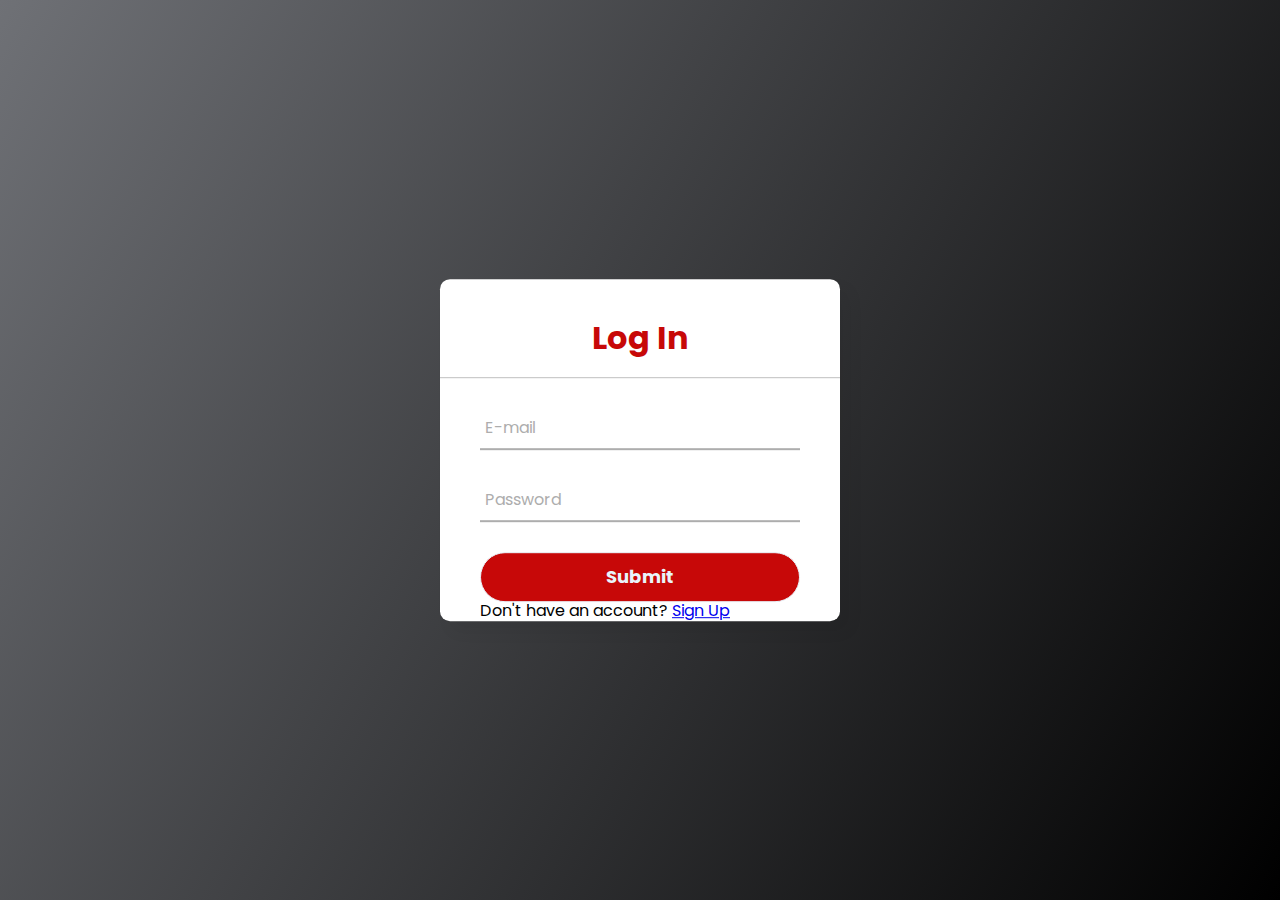
<file: login.html>
<!DOCTYPE html>
<html lang="en">

<head>
  <meta charset="UTF-8">
  <meta http-equiv="X-UA-Compatible" content="IE=edge">
  <meta name="viewport" content="width=device-width, initial-scale=1.0">
  <title>Login</title>
  <link rel="stylesheet" href="css/normalize.css">
  <link rel="stylesheet" href="css/all.min.css">
  <link rel="stylesheet" href="css/logn.css">
  <!-- Google Font -->
  <link rel="preconnect" href="https://fonts.googleapis.com">
  <link rel="preconnect" href="https://fonts.gstatic.com" crossorigin>
  <link href="https://fonts.googleapis.com/css2?family=Open+Sans:wght@400;700&display=swap" rel="stylesheet">
  <script>
    // check if logged in
    if (localStorage.getItem('user')) {
      window.location.href = '/';
    }
  </script>
</head>

<body>

  <div class="center">
    <h1>Log In</h1>
    <p id="error" style="color: red; margin-left: 10px;"></p>
    <form method="" id="log-in" enctype="multipart/form-data">

      <div class="txt_field">
        <input type="email" name="email" id="email" required>
        <span></span>
        <label for="email">E-mail</label>
      </div>
      <div class="txt_field">
        <input type="password" name="password" id="password" required>
        <span></span>
        <label for="password">Password</label>
      </div>

      <input class="save" type="submit">
      <p class="para-2">Don't have an account? <a href="signup.html">Sign Up </a></p>
    </form>
  </div>
  <script src="js/login.js"></script>
</body>

</html>
</file>
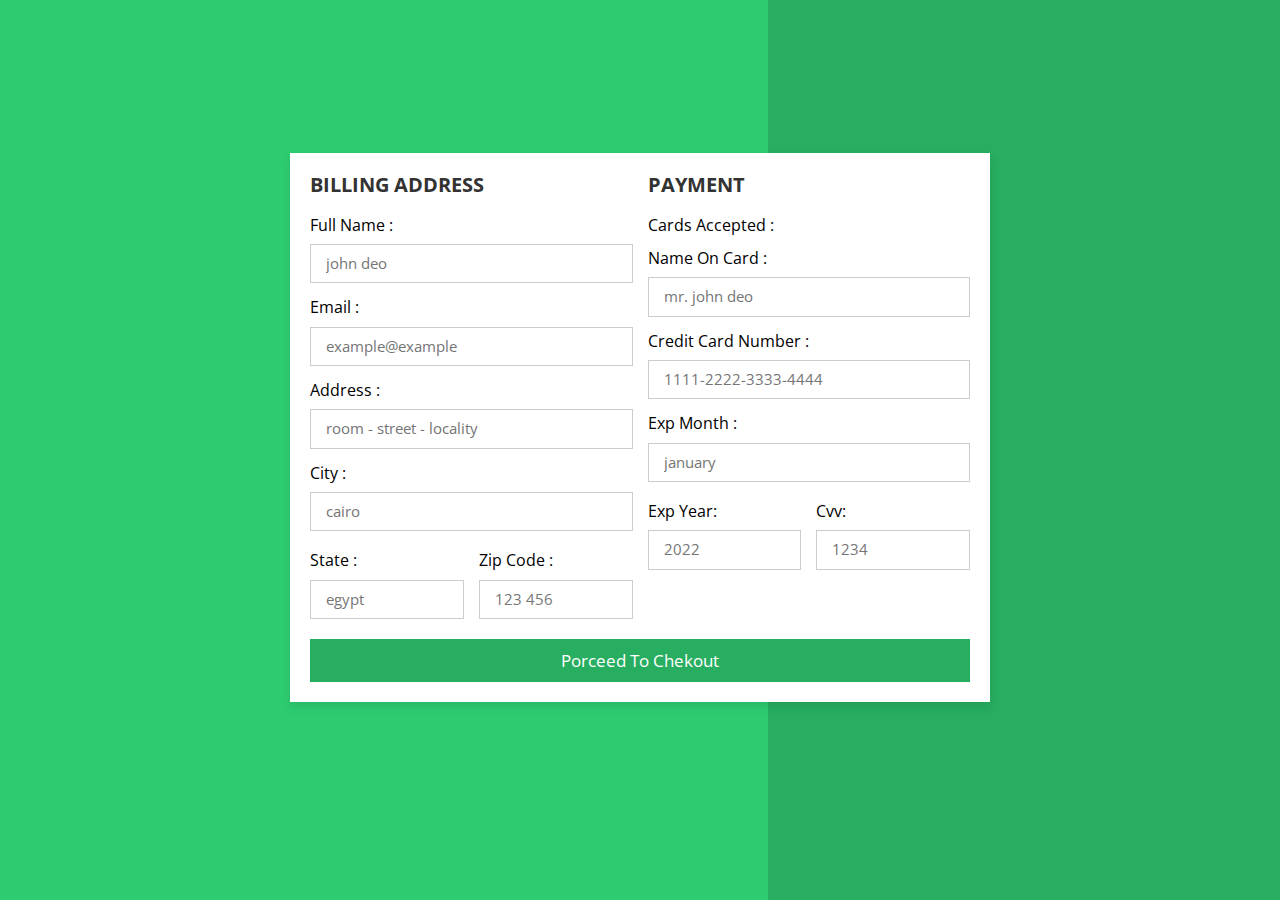
<file: payment.html>
<!DOCTYPE html>
<html lang="en">

<head>
  <meta charset="UTF-8">
  <meta http-equiv="X-UA-Compatible" content="IE=edge">
  <meta name="viewport" content="width=device-width, initial-scale=1.0">
  <title>payment</title>
  <link rel="stylesheet" href="css/normalize.css">
  <link rel="stylesheet" href="css/all.min.css">
  <link rel="stylesheet" href="css/payment.css">
  <!-- Google Font -->
  <link rel="preconnect" href="https://fonts.googleapis.com">
  <link rel="preconnect" href="https://fonts.gstatic.com" crossorigin>
  <link href="https://fonts.googleapis.com/css2?family=Open+Sans:wght@400;700&display=swap" rel="stylesheet">
  <script>
    // check if logged in
    if (JSON.parse(localStorage.getItem('user')).role == "S") {
      window.location.href = '/cars.html';
    }
  </script>
</head>

<body>
  <div class="container">
    <form>
      <div class="row">
        <div class="col">
          <h3 class="title">billing address</h3>
          <div class="inputBox">
            <span>full name :</span>
            <input type="text" placeholder="john deo">
          </div>
          <div class="inputBox">
            <span>email :</span>
            <input type="email" placeholder="example@example">
          </div>
          <div class="inputBox">
            <span>address :</span>
            <input type="text" placeholder="room - street - locality">
          </div>
          <div class="inputBox">
            <span>city :</span>
            <input type="text" placeholder="cairo">
          </div>
          <div class="flex">
            <div class="inputBox">
              <span>state :</span>
              <input type="text" placeholder="egypt">
            </div>
            <div class="inputBox">
              <span>zip code :</span>
              <input type="text" placeholder="123 456">
            </div>
          </div>
        </div>
        <div class="col">
          <h3 class="title">payment</h3>
          <div class="inputBox">
            <span>cards accepted :</span>
            <!-- <img src="images/image_15540_ar.png" alt=""> -->
          </div>
          <div class="inputBox">
            <span>name on card :</span>
            <input type="text" placeholder="mr. john deo">
          </div>
          <div class="inputBox">
            <span>credit card number :</span>
            <input type="number" placeholder="1111-2222-3333-4444 ">
          </div>
          <div class="inputBox">
            <span>exp month :</span>
            <input type="text" placeholder="january">
          </div>
          <div class="flex">
            <div class="inputBox">
              <span>exp year:</span>
              <input type="number" placeholder="2022">
            </div>
            <div class="inputBox">
              <span>cvv:</span>
              <input type="text" placeholder="1234">
            </div>
          </div>
        </div>
      </div>
      <input type="submit" value="porceed to chekout" class="submit-btn">
    </form>
  </div>
</body>

</html>
</file>
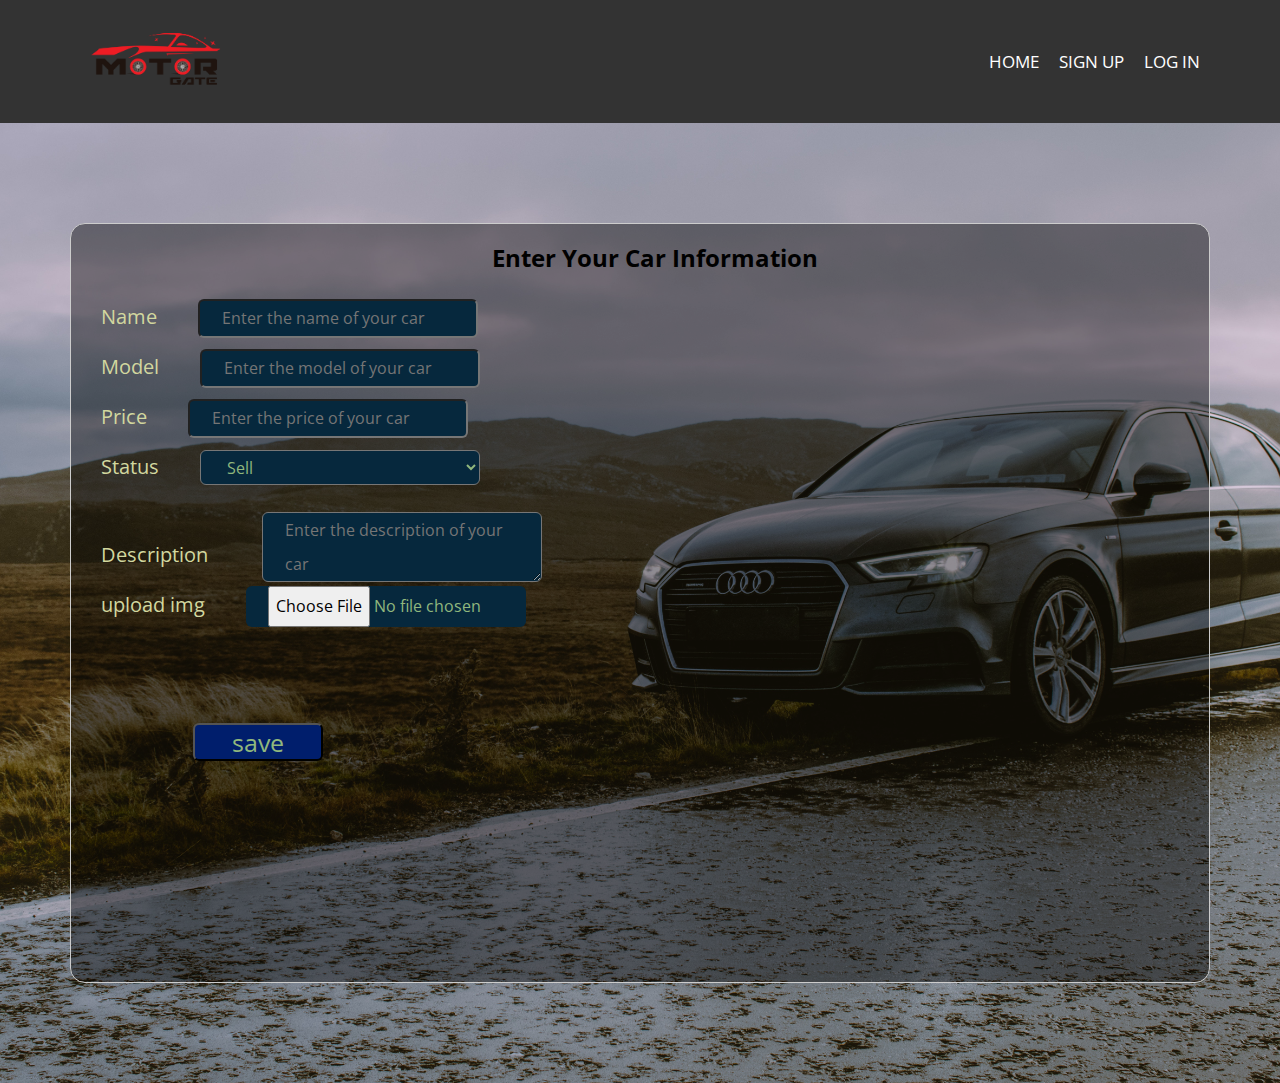
<file: sale.html>
<!DOCTYPE html>
<html lang="en">

<head>
  <meta charset="UTF-8">
  <meta http-equiv="X-UA-Compatible" content="IE=edge">
  <meta name="viewport" content="width=device-width, initial-scale=1.0">
  <title>Sale</title>
  <link rel="stylesheet" href="css/normalize.css">
  <link rel="stylesheet" href="css/all.min.css">
  <link rel="stylesheet" href="css/sale.css">
  <!-- Google Font -->
  <link rel="preconnect" href="https://fonts.googleapis.com">
  <link rel="preconnect" href="https://fonts.gstatic.com" crossorigin>
  <link href="https://fonts.googleapis.com/css2?family=Open+Sans:wght@400;700&display=swap" rel="stylesheet">
  <script>
    // check if logged in
    if (JSON.parse(localStorage.getItem('user')).role == "B") {
      window.location.href = '/cars.html';
    }
  </script>
</head>

<body>

  <!-- start header -->
  <header>
    <div class="container">
      <a href="index.html" class="logo">
        <img src="images/Motor Gate-03.png" alt="logo">
      </a>
      <nav>
        <i class="fas fa-bars toggle-menu"></i>
        <ul>
          <li id="homeLink"><a href="/">Home</a></li>
          <li id="addLink"><a href="sale.html" class="active">Add Car</a></li>
          <li id="carsLink"><a href="/cars.html">cars</a></li>
          <li id="signupLink"><a href="signup.html">Sign Up</a></li>
          <li id="loginLink"><a href="login.html">log In </a></li>
        </ul>
        <!--  -->
        <img id="profileLink" src="images/user.png" class="user-pic" onclick="toggleMenu()">
        <div class="sub-menu-wrap" id="subMenu">
          <div class="sub-menu">
            <div id="user-info" class="user-info">
              <!-- menu comes from javascript -->
            </div>
            <hr>
            <a href="#" class="sub-menu-link" id="logout">
              <img src="images/WhatsApp Image 2022-11-19 at 4.14.17 PM.jpeg">
              <p>logout</p>
              <span>></span>
            </a>
          </div>
        </div>
      </nav>
    </div>
  </header>
  <!-- end Header  -->
  <!-- start sale -->
  <div class="sale">
    <div class="container">
      <form id="add-car">

        <h2 class="regform">Enter Your Car Information</h2>
        <p id="error" style="color: red; margin-left: 10px; background-color: bisque;"></p>
        <div>
          <label for="name">Name</label>
          <input class="kilo" type="text" name="name" id="name" placeholder="Enter the name of your car">
        </div>
        <div>
          <label for="model">Model</label>
          <input class="kilo" type="number" name="model" id="model" placeholder="Enter the model of your car">
        </div>
        <div>
          <label for="price">Price</label>
          <input class="kilo" type="price" name="price" id="price" placeholder="Enter the price of your car">
        </div>

        <div>
          <label for="status">Status</label>
          <select name="status" id="status" class="kilo" required>
            <option value="sell">Sell</option>
            <option value="rent">Rent</option>
          </select>
        </div>

        <div>
          <label>Description</label>
          <textarea class="main-input" type="text" name="description" id="description"
            placeholder="Enter the description of your car"></textarea>

        </div>

        <label for="picture_image" data-role="button">upload img</label>
        <input class=" kilo" type="file" name="image" id="image">


        <input class="save" type="submit" value="save">
      </form>
    </div>
  </div>
  <!-- end sale -->
  <script src="js/sale.js"></script>
</body>

</html>
</file>
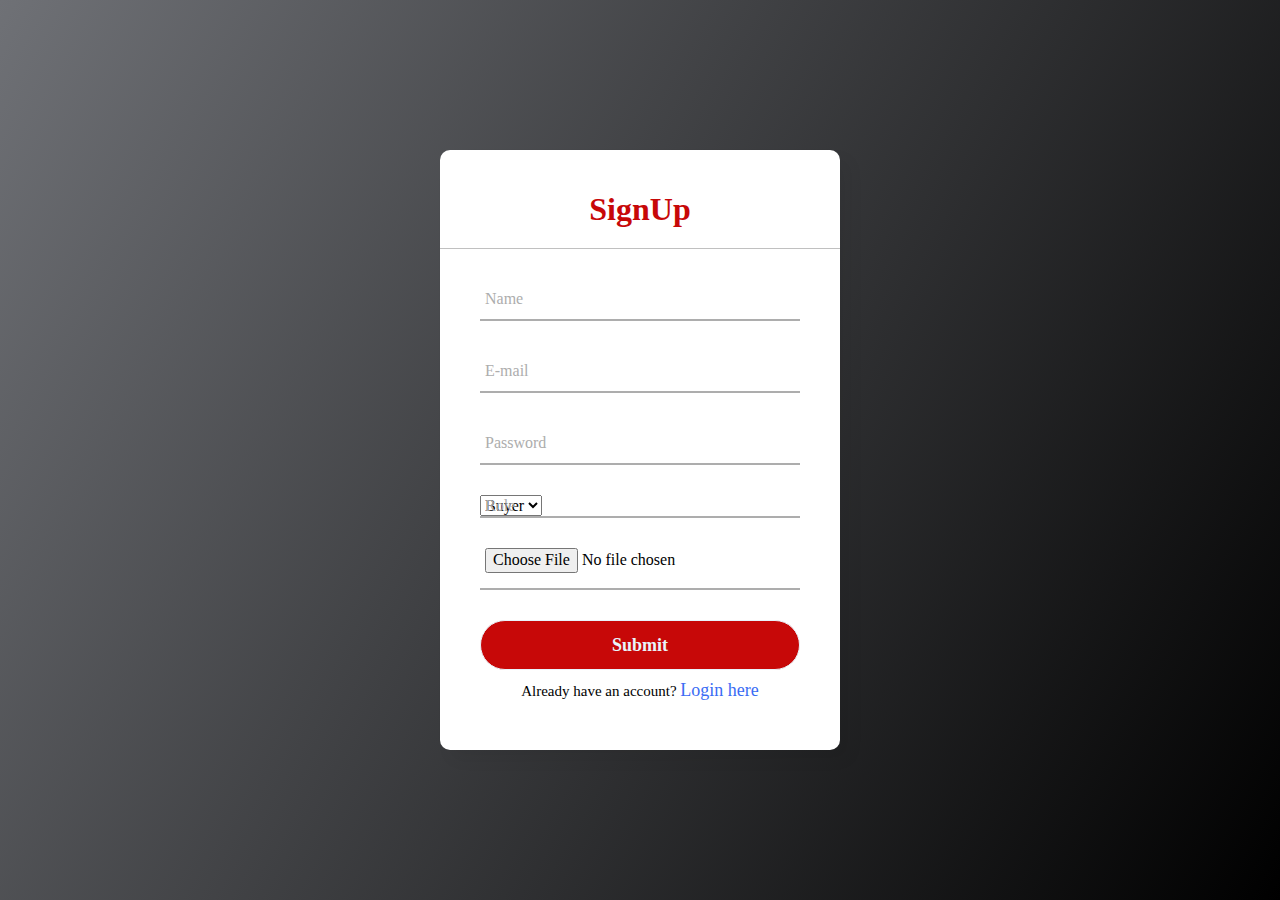
<file: signup.html>
<!DOCTYPE html>
<html lang="en">

<head>
  <meta charset="UTF-8">
  <meta http-equiv="X-UA-Compatible" content="IE=edge">
  <meta name="viewport" content="width=device-width, initial-scale=1.0">
  <title>Sign in</title>
  <link rel="stylesheet" href="css/normalize.css">
  <link rel="stylesheet" href="css/all.min.css">
  <link rel="stylesheet" href="css/signup.css">
  <!-- Google Font -->
  <link rel="preconnect" href="https://fonts.googleapis.com">
  <link rel="preconnect" href="https://fonts.gstatic.com" crossorigin>
  <link href="https://fonts.googleapis.com/css2?family=Open+Sans:wght@400;700&display=swap" rel="stylesheet">

  <script>
    // check if logged in
    if (localStorage.getItem('user')) {
      window.location.href = '/';
    }
  </script>
</head>

<body>

  <div class="center">
    <h1>SignUp</h1>
    <p id="error" style="color: red; margin-left: 10px;"></p>
    <form method="" id="sign-up" enctype="multipart/form-data">
      <div class="txt_field">
        <input type="text" name="name" id="name" required>
        <span></span>
        <label for="name"> Name</label>
      </div>

      <div class="txt_field">
        <input type="email" name="email" id="email" required>
        <span></span>
        <label for="email">E-mail</label>
      </div>
      <div class="txt_field">
        <input type="password" name="password" id="password" required>
        <span></span>
        <label for="password">Password</label>
      </div>
      <div class="txt_field">
        <select name="role" id="role">
          <option value="B">Buyer</option>
          <option value="S">Seller</option>
        </select>
        <span></span>
        <label for="role">Role</label>
      </div>
      <div class="txt_field">
        <input type="file" name="image" id="image" required>
        <span></span>
        <!-- <label for="image">Profile Picture</label> -->
      </div>
      <input class="save" type="submit">
      <p class="para-2">Already have an account? <a href="login.html">Login here</a></p>
    </form>
  </div>


  <script src="js/signup.js"></script>
</body>

</html>
</file>
<file: css/logn.css>
@import url('https://fonts.googleapis.com/css2?family=Noto+Sans:wght@700&family=Poppins:wght@400;500;600&display=swap');
*{
  margin: 0;
  padding: 0;
  box-sizing: border-box;
  font-family: "Poppins", sans-serif;
}
body{
  margin: 0;
  padding: 0;
  /* background: linear-gradient(120deg,#2980b9, #8e44ad); */
  background: linear-gradient(120deg,#6f7176, #000000);
  height: 100vh;
  overflow: hidden;
}
.center{
  position: absolute;
  top: 50%;
  left: 50%;
  transform: translate(-50%, -50%);
  width: 400px;
  background: white;
  border-radius: 10px;
  box-shadow: 10px 10px 15px rgba(0,0,0,0.05);
}
.center h1{
  text-align: center;
  padding: 20px 0;
  color: #c70808;
  border-bottom: 1px solid silver;
}
.center form{
  padding: 0 40px;
  box-sizing: border-box;
}
form .txt_field{
  position: relative;
  border-bottom: 2px solid #adadad;
  margin: 30px 0;
}
.txt_field input{
  width: 100%;
  padding: 0 5px;
  height: 40px;
  font-size: 16px;
  border: none;
  background: none;
  outline: none;
}
.txt_field label{
  position: absolute;
  top: 50%;
  left: 5px;
  color: #adadad;
  transform: translateY(-50%);
  font-size: 16px;
  pointer-events: none;
  transition: .5s;
}
.txt_field span::before{
  content: '';
  position: absolute;
  top: 40px;
  left: 0;
  width: 0%;
  height: 2px;
  background: #c70808;
  transition: .5s;
}
.txt_field input:focus ~ label,
.txt_field input:valid ~ label{
  top: -5px;
  color: #c70808;
}
.txt_field input:focus ~ span::before,
.txt_field input:valid ~ span::before{
  width: 100%;
}
.pass{
  margin: -5px 0 20px 5px;
  color: #a6a6a6;
  cursor: pointer;
}
.pass:hover{
  text-decoration: underline;
}
input[type="submit"]{
  width: 100%;
  height: 50px;
  border: 1px solid;
  background: #c70808;
  border-radius: 25px;
  font-size: 18px;
  color: #e9f4fb;
  font-weight: 700;
  cursor: pointer;
  outline: none;
}
input[type="submit"]:hover{
  border-color: #3a6cf4;
  transition: .5s;
}
.signup_link{
  margin: 30px 0;
  text-align: center;
  font-size: 16px;
  color: #666666;
}
.signup_link a{
  color: #3a6cf4;
  text-decoration: none;
}
.signup_link a:hover{
  text-decoration: underline;
}
</file>
<file: css/payment.css>
* {
    font-family: 'Open Sans', sans-serif;
    margin: 0;
    padding: 0;
    -webkit-box-sizing: border-box;
    -moz-box-sizing: border-box;
    box-sizing: border-box;
    box-sizing: border-box;
    outline: none;
    border: none;
    text-transform: capitalize;
    transition: all .2s linear;
}

.container {
    display: flex;
    justify-content: center;
    align-items: center;
    padding: 25px;
    min-height: 100vh;
    background: linear-gradient(90deg, #2ecc71 60%, #27ae60 40.1%);
    /* background: linear-gradient(90deg,#6f7176, #000000); */
    padding-bottom: 70px;
}
.container form {
    padding: 20px;
    width: 700px;
    background: #fff;
    box-shadow: 0 5px 10px rgba(0, 0, 0, .1);
}
.container form .row {
    display: flex;
    flex-wrap: wrap;
    gap: 15px;
}
.container form .row .col {
    flex: 1 1 250px;
}
.container form .row .col .title {
    font-size: 20px;
    color: #333;
    padding-bottom: 5px;
    text-transform: uppercase;
}
.container form .row .col .inputBox {
    margin: 15px 0;
}

.container form .row .col .inputBox span {
    margin-bottom: 10px;
    display: block;
}
.container form .row .col .inputBox input {
    width: 100%;
    border: 1px solid #ccc;
    padding: 10px 15px;
    font-size: 15px;
    text-transform: none;
} 
.container form .row .col .inputBox input:focus {
    border: 1px solid #000;
}
.container form .row .col .flex {
    display: flex;
    gap: 15px;
}
.container form .row .col .flex .inputBox {
    margin-top: 5px;
}
.container form .row .col .inputBox img {
    height: 34px;
    margin-top: 5px;
    filter: drop-shadow(0 0 1px #000);
}
.container form .submit-btn {
    width: 100%;
    padding: 12px;
    font-size: 17px;
    background: #27ae60;
    color: #fff;
    margin-top: 5px;
    cursor: pointer;
}
.container form .submit-btn:hover {
    background: #2ecc71;
}
</file>
<file: css/sale.css>
:root {
   --main-color: #19c8fa;
   --transparent-color: rgb(15 116 143 / 70%);
   --section-padding: 100px;
}
/* start Global Rules */
* {
   -webkit-box-sizing: border-box;
   -moz-box-sizing: border-box;
   box-sizing: border-box;
   padding: 0;
   margin: 0;
}
html {
   scroll-behavior: smooth;
}
body {
   font-family: 'Open Sans', sans-serif;
   background-image: url(../images/pexels-ryan-west-1719648.jpg);
   background-position: center;
   background-size: cover;
}
ul {
   list-style: none;
}
.container {
   padding-left: 15px;
   padding-right: 15px;
   margin-left: auto;
   margin-right: auto;
   
}
/* small screen */
@media (min-width: 768px) {
   .container{
      width: 750px;
   }
}
/* medium screen */
@media (min-width: 992px) {
   .container{
      width: 970px;
   }
}
/* Large screen */
@media (min-width: 1200px) {
   .container{
      width: 1170px;
   }
}
/* End Global Rules */
/* Start components  */
.main-heading {
   text-align: center;
}
.main-heading h2 {
   font-weight: normal;
   font-size: 40px;
   position: relative;
   margin-bottom: 70px;
   text-transform: uppercase;
}
.main-heading h2::before {
   content: '';
   position: absolute;
   left: 50%;
   transform: translateX(-50%);
   height: 2px;
   background-color: #333;
   bottom: -30px;
   width: 120px;
}
.main-heading h2::after {
   content: '';
   position: absolute;
   left: 50%;
   transform: translateX(-50%);
   width: 14px;
   height: 14px;
   border-radius: 50%;
   border: 2px solid #333;
   bottom: -38px;
   background-color: white;
}
.main-heading p {
   width: 550px;
   margin: 0 auto 100px;
   max-width: 100%;
   line-height: 2;
   color: #777;
}
/* End components */
/* Start header */
header {
   /* position: absolute; */
   left: 0;
   width: 100%;
   z-index: 2;
   background-color: #333;
}
header .container {
   display: flex;
   justify-content: space-between;
   align-items: center;
   position: relative;
   min-height: 97px;
}
header .logo img {
   height: 120px;
}
header nav {
   flex: 1;
   display: flex;
   align-items: center;
   justify-content: flex-end;
   
}
header nav .toggle-menu {
   color: white;
   font-size: 22px;
}
@media (min-width: 768px) {
   header nav .toggle-menu{
      display: none;
   }
}
header nav ul {
   display: flex;
}
@media (max-width: 767px) {
   header nav ul{
      display: none;
   }
   header nav .toggle-menu:hover + ul{
      display: flex;  
      flex-direction: column;
      position: absolute;
      top: 100%;
      left: 0;
      width: 100%;
      background-color: rgb(0 0 0 / 50%);
   }
   header nav .toggle-menu:hover + ul li a {
      padding: 15px;
   }
}
header nav ul li a {
   display: block;
   color: white;
   text-decoration: none;
   font-size: 17px;
   transition: 0.3s;
   padding: 40px 10px;
   position: relative;
   z-index: 2;
   text-transform: uppercase;
}
header nav ul li a.active, 
header nav ul li a:hover {
   color: red;
}
header nav .form {
   width: 40px;
   height: 30px;
   position: relative;
   margin-left: 30px;
   border-left: 1px solid red;
}
header nav .form i {
   color: white;
   position: absolute;
   font-size: 20px;
   top: 50%;
   transform: translateY(-50%);
   right: 0;
}
/* ul dropdown */
.container ul {
   list-style: none;
   display: flex;
}

.container ul li {
   position: relative;
}

.container ul li a:hover {
   color: red;
   transform: scale(1.1);
   transition: 0.6s;
}

.dropdown {
   display: none;
}

.container ul li:hover .dropdown {
   display: block;
   position: absolute;
   left: 0;
   top: 65%;
   
}

.dropdown ul {
   display: block;
}

.dropdown ul li {
   width: 90px;
   padding: 10px;
   height: 90px;
   margin-top: -35px;
}

.container ul li ul li:hover .dropdown {
   display: block;
}

/*  */
.user-pic {
   width: 60px;
}

.sub-menu-wrap {
   position: absolute ;
   top: 100%;
   right: 10%;
   width: 320px;
   max-height: 0px;
   overflow: hidden;
   transition: max-height 0.5s;
}

.sub-menu-wrap.open-menu{
   max-height: 400px;
}

.sub-menu {
   background: #fff;
   padding: 20px;
   margin: 10px;
   }

   .user-info {
      display: flex;
      align-items: center;
   }
   
   .user-info h2 {
      font-weight: 500;
   }
   
   .user-info img {
      width: 40px;
      border-radius: 50%;
      margin-right: 15px;
   }
   
   .sub-menu hr {
      border: 0;
      height: 1px;
      width: 100%;
      background: #ccc;
      margin: 15px 0 10px;
   }
   
   .sub-menu-link img {
      width: 50px;
      border-radius: 50%;
      padding: 8px;
      margin-right: 15px;
      background: #ccc;
   }
   
   .sub-menu-link {
      display: flex;
      align-items: center;
      text-decoration: none;
      color: #525252;
      margin: 12px 0;
   }

   .sub-menu-link p {
      width: 100%;
   }
   
   .sub-menu-link span {
      font-size: 22px;
      transition: 0.5s;
   }
   
   .sub-menu-link:hover span {
      transform: translateX(5px);
   }
   
   .sub-menu-link:hover p {
      font-weight: 600;
   }
   
   .cancel {
      float: left;
      margin: 10px 0 0 18.2%;
   }
   
   .done {
      float: right;
      margin: 10px 18.2% 0 0 ;
   }
   .sale .container {
      padding-top: 100px;
      padding-bottom: 100px;
   }
   form {
      border: 1px solid #ccc;
      padding-left: 30px;
      height: 760px;
      background-color: rgb(0, 0, 0, 0.4);
      border-radius: 15px 15px 15px 15px;
   }
   form h2 {
      padding-top: 20px;
      padding-bottom: 20px;
      text-align: center;
   }
   form label {
      font-size: 20px;
      line-height: 50px;
      
   }
   form select {
      width: 200px;
      height: 35px;
      
   }
   .container .car {
      position: relative;
      left: 50px;
      line-height: 40px;
      width: 280px;
      border-radius: 6px;
      padding: 0 22px;
      font-size: 16px;
      color: #90B77D;
      background-color: #06283D;
      margin-left: 65px;
   }
   .container .color, .con {
      position: relative;
      left: 74px;
      line-height: 40px;
      width: 280px;
      border-radius: 6px;
      padding: 0 22px;
      font-size: 16px;
      color: #90B77D;
      background-color: #06283D;
   }
   .container .city {
      position: relative;
      left: 167px;
      line-height: 40px;
      width: 280px;
      border-radius: 6px;
      padding: 0 22px;
      font-size: 16px;
      color: #90B77D;
      background-color: #06283D;
   }
   .container .price {
      position: relative;
      left: 122px;
      line-height: 35px;
      width: 280px;
      border-radius: 6px;
      padding: 0 22px;
      font-size: 16px;
      color: #90B77D;
      background-color: #06283D;
   }
   .container .kilo {
      position: relative;
      left: 37px;
      line-height: 35px;
      width: 280px;
      border-radius: 6px;
      padding: 0 22px;
      font-size: 16px;
      color: #90B77D;
      background-color: #06283D;
   }
   .container .trans {
      position: relative;
      left: 80px;
      line-height: 40px;
      width: 280px;
      border-radius: 6px;
      padding: 0 22px;
      font-size: 16px;
      color: #90B77D;
      background-color: #06283D;
   }
   .container .foul {
      position: relative;
      left: 165px;
      line-height: 40px;
      width: 280px;
      border-radius: 6px;
      padding: 0 22px;
      font-size: 16px;
      color: #90B77D;
      background-color: #06283D;
   }
   .container .phone {
      position: relative;
      left: 145px;
      line-height: 34px;
      width: 280px;
      border-radius: 6px;
      padding: 0 22px;
      font-size: 16px;
      color: #90B77D;
      background-color: #06283D;
   }
   label {
      color: #D2D79F;
   }
   .container .main-input {
      position: relative;
      left: 50px;
      line-height: 34px;
      width: 280px;
      border-radius: 6px;
      padding: 0 22px;
      font-size: 16px;
      bottom: -20px;
      color: #90B77D;
      background-color: #06283D;
   }
   .container .file {
      position: relative;
      left: 145px;
      line-height: 34px;
      width: 280px;
      border-radius: 6px;
      padding: 0 22px;
      font-size: 16px;
      color: #90B77D;
      background-color: #06283D;
   }
   .container .save {
      position: relative;
      right: 300px;
      line-height: 34px;
      width: 130px;
      border-radius: 6px;
      padding: 0 22px;
      font-size: 25px;
      bottom: -140px;
      color: #90B77D;
      background-color: #001E6C;
      cursor: pointer;
   }
   .comment {
      padding-bottom: 20px;
   }
   .browse {
      background-color: #06283D;
   }
   .drag-area {
      border: 2px dashed #fff;
      height: 150px;
      width: 1100px;
      border-radius: 5px;
      display: flex;
      align-items: center;
      justify-content: center;
      flex-direction: column;
      
   }
   .drag-area.active {
      border: 2px solid #fff;
   }
   .drag-area .icon {
      font-size: 100px;
      color: white;
      padding-top: 60px;
   }
   .drag-area header {
      font-size: 30px;
      font-weight: 500;
      color: #fff;
   }
   .drag-area span {
      font-size: 25px;
      font-weight: 500;
      color: #fff;
      margin: 10px 0 15px 0;
   }
   .drag-area button {
      padding: 10px 25px;
      font-size: 20px;
      font-weight: 500;
      border: none;
      outline: none;
      background: #fff;
      color: #5256ad;
      border-radius: 5px;
      cursor: pointer;
   }
   .drag-area img {
      height: 100%;
      width: 100%;
      object-fit: cover;
      border-radius: 5px;
   }
</file>
<file: css/signup.css>
body{
    margin: 0;
    padding: 0;
    /* background: linear-gradient(120deg,#2980b9, #8e44ad); */
    background: linear-gradient(120deg,#6f7176, #000000);
    height: 100vh;
    overflow: hidden;
}
.center{
    position: absolute;
    top: 50%;
    left: 50%;
    transform: translate(-50%, -50%);
    width: 400px;
    height: 600px;
    background: white;
    border-radius: 10px;
    box-shadow: 10px 10px 15px rgba(0,0,0,0.05);
}
.center h1{
    text-align: center;
    padding: 20px 0;
    color: #c70808;
    border-bottom: 1px solid silver;
}
.center form{
    padding: 0 40px;
    box-sizing: border-box;
}
form .txt_field{
    position: relative;
    border-bottom: 2px solid #adadad;
    margin: 30px 0;
}
.txt_field input{
    width: 100%;
    padding: 0 5px;
    height: 40px;
    font-size: 16px;
    border: none;
    background: none;
    outline: none;
}
.txt_field label{
    position: absolute;
    top: 50%;
    left: 5px;
    color: #adadad;
    transform: translateY(-50%);
    font-size: 16px;
    pointer-events: none;
    transition: .5s;
}
.txt_field span::before{
    content: '';
    position: absolute;
    top: 40px;
    left: 0;
    width: 0%;
    height: 2px;
    background: #c70808;
    transition: .5s;
}
.txt_field input:focus ~ label,
.txt_field input:valid ~ label{
    top: -5px;
    color: #c70808;
}
.txt_field input:focus ~ span::before,
.txt_field input:valid ~ span::before{
    width: 100%;
}
.pass{
    margin: -5px 0 20px 5px;
    color: #a6a6a6;
    cursor: pointer;
}
.pass:hover{
    text-decoration: underline;
}
input[type="submit"]{
    width: 100%;
    height: 50px;
    border: 1px solid;
    background: #c70808;
    border-radius: 25px;
    font-size: 18px;
    color: #e9f4fb;
    font-weight: 700;
    cursor: pointer;
    outline: none;
}
input[type="submit"]:hover{
    border-color: #3a6cf4;
    transition: .5s;
}
.signup_link{
    margin: 30px 0;
    text-align: center;
    font-size: 16px;
    color: #666666;
}
.signup_link a{
    color: #3a6cf4;
    text-decoration: none;
}
.signup_link a:hover{
    text-decoration: underline;
}
.para-2 {
    text-align: center;
    color: black;
    font-size: 15px;
    margin-top: 10px;
    margin-bottom: 50px;
}
.para-2 a {
    color: #3a6cf4;
    font-size: 18px;
    text-decoration: none;
}
</file>
